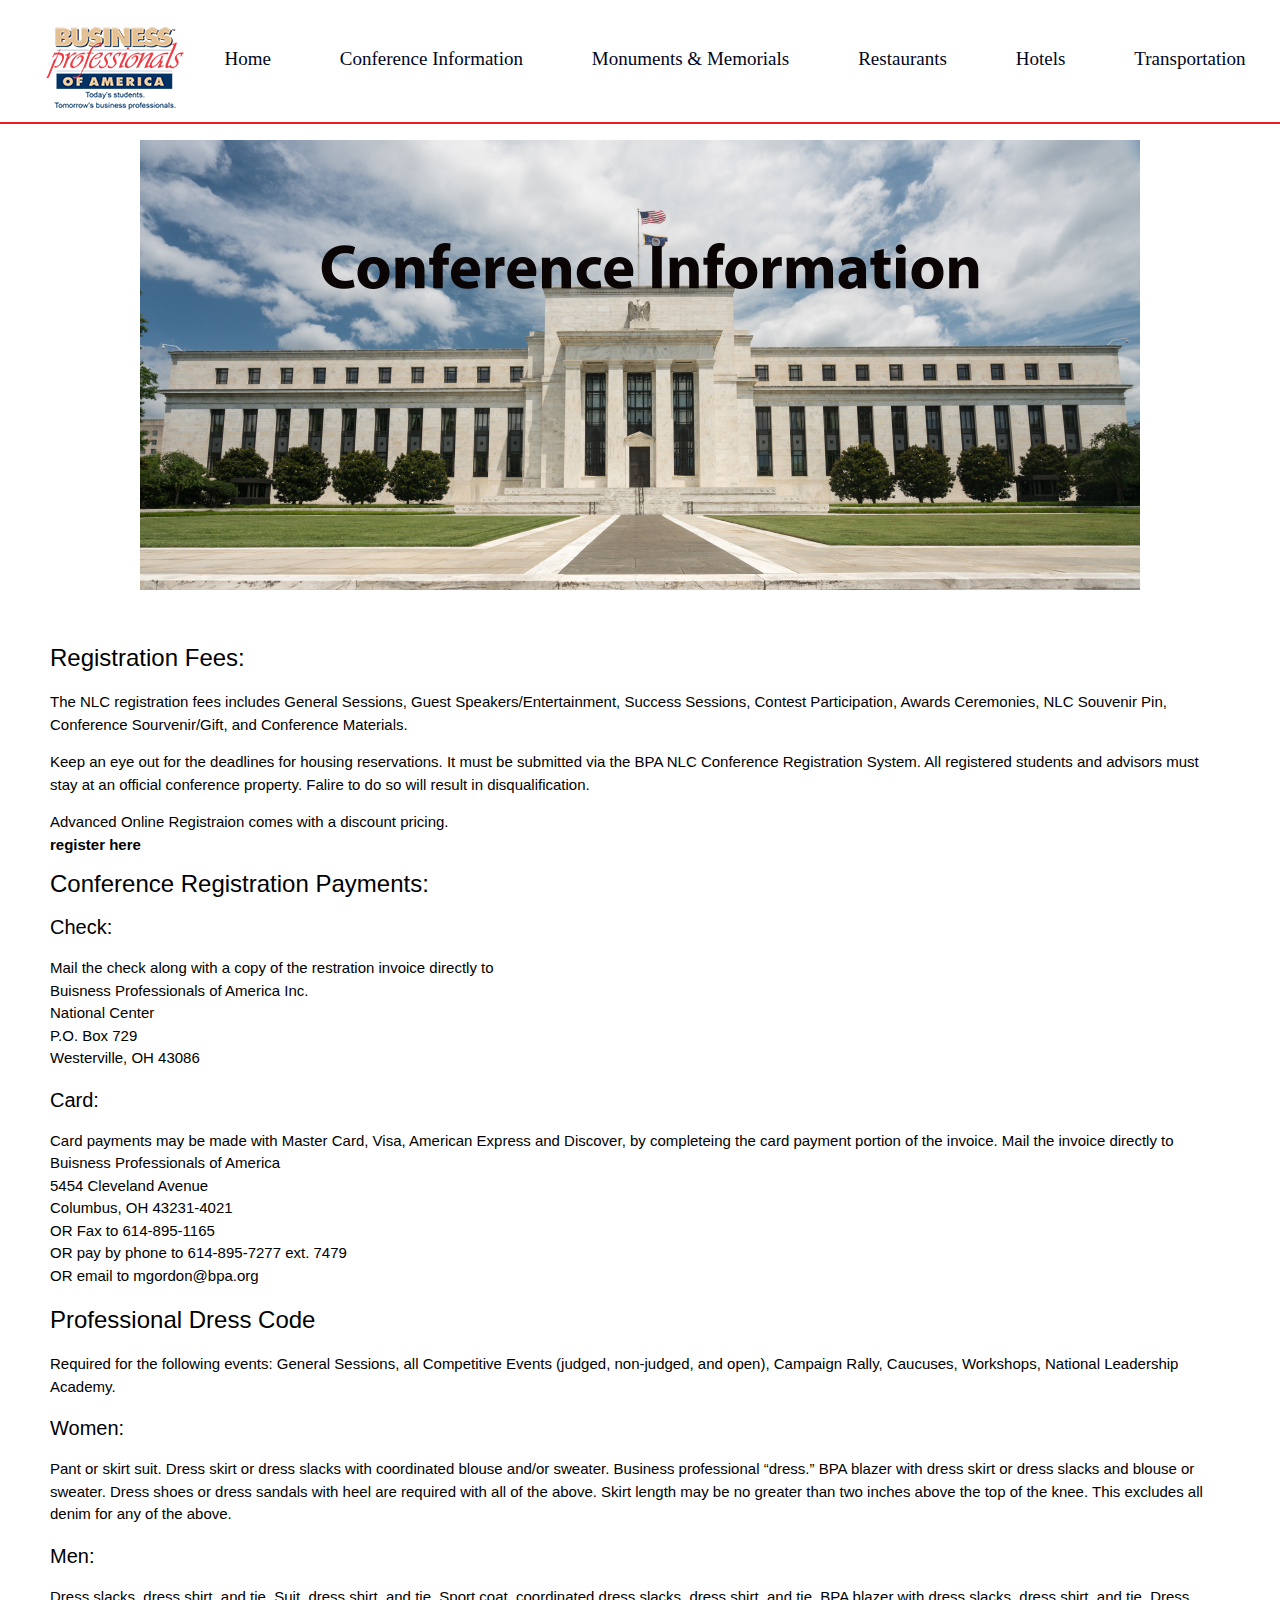
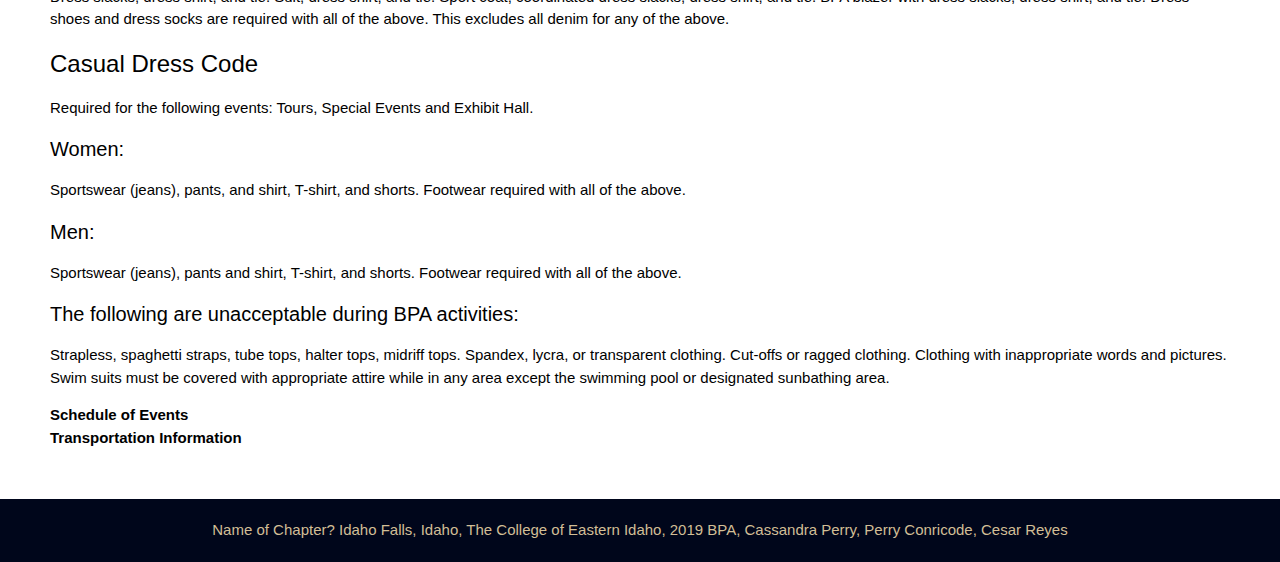
<file: coninfo.html>
<!DOCTYPE html>
<html lang="en" dir="ltr">
  <head>
    <meta charset="utf-8">
    <title>Washington D.C.</title>
    <link rel="stylesheet" href="styles/mobile.css" media="screen and (max-width: 1025px)" type="text/css" />
    <link rel="stylesheet" href="styles/desktop.css" media="screen and (min-width: 1026px)" type="text/css" /> 
    <link rel="stylesheet" href="https://www.w3schools.com/w3css/4/w3.css">
  </head>
  <body>
    <div class="container">
    <header>
    	
      <nav id="nav">
        <ul id="navigation">
        	<li id="logo"><img src="images/bpalogo.png"></li>
          <li class="navtabs"><a id="navtabs" href="index.html">Home</a></li>
          <li class="navtabs"><a id="navtabs" href="coninfo.html">Conference Information</a></li>
          <li class="navtabs"><a id="navtabs" href="monuments.html">Monuments &amp; Memorials</a></li>
          <li class="navtabs"><a id="navtabs" href="#">Restaurants</a></li>
          <li class="navtabs"><a id="navtabs" href="hotels.html">Hotels</a></li>
          <li class="navtabs"><a id="navtabs" href="#">Transportation</a></li>
      </ul>
      </nav>

    </header>
    <div id="heading">
        <div class="w3-content w3-section" style="max-width:1000px">
          <img src = "images/federalReserve2.jpg" style="width:100%">
          <div class = "w3-display-middle">
            <!-- <p class="head">Convention Information</p>-->
          </div>
    </div>
    <section class="text_home">
<h3>Registration Fees:</h3>
<p>The NLC registration fees includes General Sessions, Guest Speakers/Entertainment, Success Sessions, Contest Participation, Awards Ceremonies, NLC Souvenir Pin, Conference Sourvenir/Gift, and Conference Materials.</p>
<p>Keep an eye out for the deadlines for housing reservations. It must be submitted via the BPA NLC Conference Registration System. All registered students and advisors must stay at an official conference property. Falire to do so will result in disqualification.</p>
Advanced Online Registraion comes with a discount pricing.
<br>
<strong><a href="https://www.registermychapter.com/bpamem/Login.asp?From=Conf.asp">register here</a></strong>
<h3>Conference Registration Payments:</h3>
<h4>Check:</h4>
<p>Mail the check along with a copy of the restration invoice directly to
<br>
Buisness Professionals of America Inc.<br>National Center<br>P.O. Box 729<br>Westerville, OH 43086</p>
<h4>Card:</h4>
<p>Card payments may be made with Master Card, Visa, American Express and Discover, by completeing the card payment portion of the invoice. Mail the invoice directly to<br>
  Buisness Professionals of America<br>5454 Cleveland Avenue<br>Columbus, OH 43231-4021<br> OR Fax to 614-895-1165<br>OR pay by phone to 614-895-7277 ext. 7479<br>OR email to mgordon@bpa.org</p>

<h3>Professional Dress Code</h3>
<p>Required for the following events: General Sessions, all Competitive Events (judged, non-judged, and open), Campaign Rally, Caucuses, Workshops, National Leadership Academy.</p>
<h4>Women:</h4>
  <p>Pant or skirt suit.
  Dress skirt or dress slacks with coordinated blouse and/or sweater.
  Business professional “dress.”
  BPA blazer with dress skirt or dress slacks and blouse or sweater.
  Dress shoes or dress sandals with heel are required with all of the above. 
  Skirt length may be no greater than two inches above the top of the knee.
  This excludes all denim for any of the above.</p>
<h4>Men:</h4>
  <p>Dress slacks, dress shirt, and tie.
  Suit, dress shirt, and tie.
  Sport coat, coordinated dress slacks, dress shirt, and tie.
  BPA blazer with dress slacks, dress shirt, and tie.
  Dress shoes and dress socks are required with all of the above.
  This excludes all denim for any of the above.</p>


<h3>Casual Dress Code</h3>
<p>Required for the following events: Tours, Special Events and Exhibit Hall.</p>
<h4>Women:</h4>
  <p>Sportswear (jeans), pants, and shirt, T-shirt, and shorts.
  Footwear required with all of the above.</p>
<h4>Men:</h4>
  <p>Sportswear (jeans), pants and shirt, T-shirt, and shorts.
  Footwear required with all of the above.</p> 
<h4>The following are unacceptable during BPA activities:</h4>
  <p>Strapless, spaghetti straps, tube tops, halter tops, midriff tops.
  Spandex, lycra, or transparent clothing.
  Cut-offs or ragged clothing.
  Clothing with inappropriate words and pictures.
  Swim suits must be covered with appropriate attire while in any area except the swimming pool or designated sunbathing area.</p>
	
<strong><a href="http://www.bpa.org/nlc/2016soe">Schedule of Events</a></strong>
<br>
<strong><a href="http://www.bpa.org/nlc/transportation">Transportation Information</a></strong>
  </section>

	<footer>
		<p>Name of Chapter? Idaho Falls, Idaho, The College of Eastern Idaho, 2019 BPA, Cassandra Perry, Perry Conricode, Cesar Reyes</p>
	</footer>
    
 </div>
  </body>
</html>
</file>
<file: styles/mobile.css>
.container {

}
#heading {
  
}
/* Navigation */
#nav {
  color:white;
  background-color:white;
}
#navigation {
  /*display: flex;
  justify-content: center;
  flex-direction: row;*/
  background-color:;
  border-bottom:2px solid #ED1C24;
}
.navtabs {
  margin:;
  flex-grow:1;
  text-align: center;
  list-style-type: none;
  padding-top:20px;
  margin-left:-35px;
}
#navtabs {
  font-family: signal-heavy;
  font-size:19px;
}
#logo {
  list-style-type:none;
  display:flex;
  flex-wrap:nowrap;
  justify-content:center;
}
.logo {
  display:show;
  font-size:30px;
 
}
li {
  display: list-item;
  text-align:center;
  padding:5px;
  background-color:#00061B;
  margin:5px;
  margin-left:-35px;
}
/* General Page Rules */
body {
  color: black;
}
a {
  text-decoration: none;
}
.slides {
  display:none;
}
p {
  font-size:15px;
}
.head {
  font-size:48px;
  color:white;
  font-style:bold;
}
footer {
  text-align:center;
  background-color:#00061B;
  color:#D2BE96;
  padding:5px;
}
#content {
  display:flex;
  flex-wrap:nowrap;
}
.listings--item {
    border-top: 1px solid #bfbfbf;
    color: grey;
}
.listing--name {
  color:#00061B;
  font-size:20px;
}
.text {
  margin:50px;
}
.text_home {
  margin:50px;
}
#map {
  height:500px;
  width:1500px;
}
</file>
<file: styles/desktop.css>
.container {

}
#heading {
  
}
/* Navigation */
#nav {
  color:#00061B;
}
#navigation {
  display: flex;
  justify-content: center;
  flex-direction: row;
  background-color:;
  border-bottom:2px solid #ED1C24;
}
.navtabs {
  margin: 10px;
  flex-grow:1;
  text-align: center;
  list-style-type: none;
  padding-top:20px;
}
#navtabs {
  font-family: signal-heavy;
  font-size:19px;
}
#logo {
  list-style-type:none;
}
.logo {
  display:none;
}
/* General Page Rules */
body {
  color: black;
}
a {
  text-decoration: none;
}
.slides {
  display:none;
}
p {
  font-size:15px;
}
.head {
  font-size:48px;
  color:white;
  font-style:bold;
}
footer {
  text-align:center;
  background-color:#00061B;
  color:#D2BE96;
  padding:5px;
}
#content {
  display:flex;
  flex-wrap:nowrap;
}
.listings--item {
    border-top: 1px solid #bfbfbf;
    color: grey;
}
.listing--name {
  color:#00061B;
  font-size:20px;
}
.text {
  margin:50px;
}
.text_home {
  margin:50px;
}
#map {
  height:500px;
  width:1500px;
}
</file>
